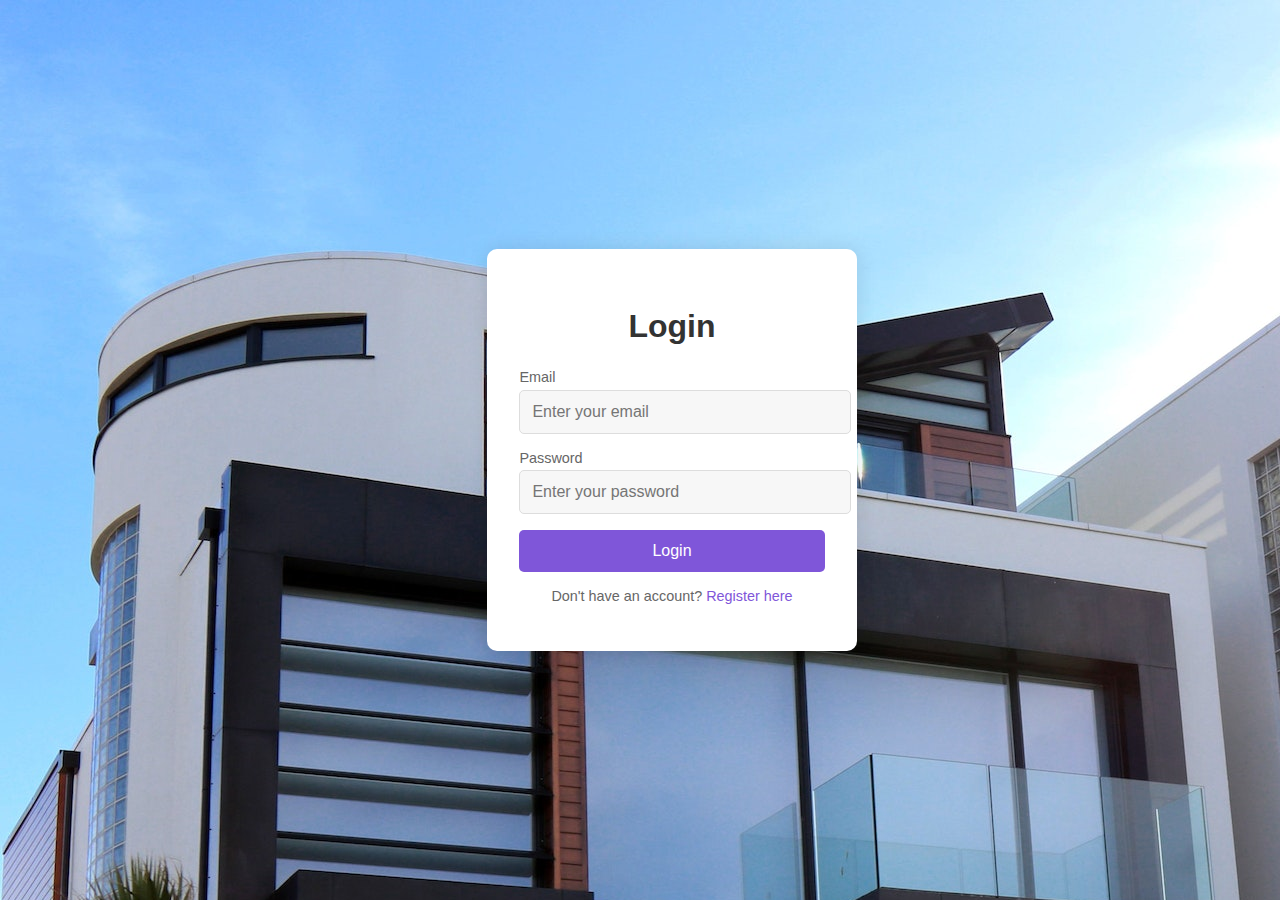
<file: login.html>
<!DOCTYPE html>
<html lang="en">
<head>
    <meta charset="UTF-8">
    <meta name="viewport" content="width=device-width, initial-scale=1.0">
    <title>Login - Real Estate Website</title>

    <!-- Embedded CSS for the Login Page -->
    <style>
        /* General Styling */
        body {
            background-image: url('images/img1.jpg');
            font-family: 'Poppins', sans-serif;
            background-color: #f7f8fc;
            margin: 0;
            padding: 0;
            display: flex;
            justify-content: center;
            align-items: center;
            height: 100vh;
        }

        /* Login Form Container */
        .login__container {
            background: #ffffff;
            padding: 2rem;
            border-radius: 10px;
            box-shadow: 0 0 20px rgba(0, 0, 0, 0.1);
            max-width: 400px;
            width: 100%;
        }

        .login__title {
            font-size: 2rem;
            margin-bottom: 1.5rem;
            color: #333;
            text-align: center;
        }

        /* Input Styles */
        .login__input-box {
            margin-bottom: 1rem;
        }

        .login__input-box label {
            display: block;
            font-size: 0.9rem;
            color: #666;
            margin-bottom: 0.3rem;
        }

        .login__input-box input {
            width: 100%;
            padding: 0.75rem;
            border: 1px solid #ddd;
            border-radius: 5px;
            font-size: 1rem;
            background: #f7f7f7;
            transition: all 0.3s ease;
        }

        .login__input-box input:focus {
            border-color: #7f56d9;
            background: #fff;
            box-shadow: 0 0 0 2px rgba(127, 86, 217, 0.2);
        }

        /* Button Styles */
        .login__button {
            width: 100%;
            background-color: #7f56d9;
            color: #fff;
            padding: 0.75rem;
            border: none;
            border-radius: 5px;
            font-size: 1rem;
            cursor: pointer;
            transition: background-color 0.3s ease;
        }

        .login__button:hover {
            background-color: #6842c2;
        }

        /* Text and Links */
        .login__text {
            text-align: center;
            font-size: 0.9rem;
            color: #666;
            margin-top: 1rem;
        }

        .login__link {
            color: #7f56d9;
            text-decoration: none;
            font-weight: 500;
        }

        .login__link:hover {
            text-decoration: underline;
        }

        /* Mobile Responsiveness */
        @media (max-width: 480px) {
            .login__container {
                padding: 1.5rem;
            }

            .login__title {
                font-size: 1.75rem;
            }

            .login__button {
                font-size: 0.9rem;
            }
        }
    </style>
</head>
<body>
    <header class="header" id="header">
        <nav class="nav container">
            <a href="index.html" class="nav__logo"><i class='bx bxs-buildings'></i></a>
        </nav>
    </header>

    <main class="main">
        <section class="login section">
            <div class="login__container container">
                <h2 class="login__title">Login</h2>
                <form action="index.html" method="POST" class="login__form">
                    <div class="login__input-box">
                        <label for="email">Email</label>
                        <input type="email" id="email" name="email" placeholder="Enter your email" required>
                    </div>
                    <div class="login__input-box">
                        <label for="password">Password</label>
                        <input type="password" id="password" name="password" placeholder="Enter your password" required>
                    </div>
                    <button type="submit" class="button login__button"><a href="index.html" style="text-decoration: none; color: white;">Login</a></button>
                </form>
                <p class="login__text">Don't have an account? <a href="index.html" class="login__link">Register here</a></p>
            </div>
        </section>
    </main>

    <footer class="footer section">
        <div class="footer__container container">
            <span class="footer__copy">
            </span>
        </div>
    </footer>
</body>
</html>
</file>
